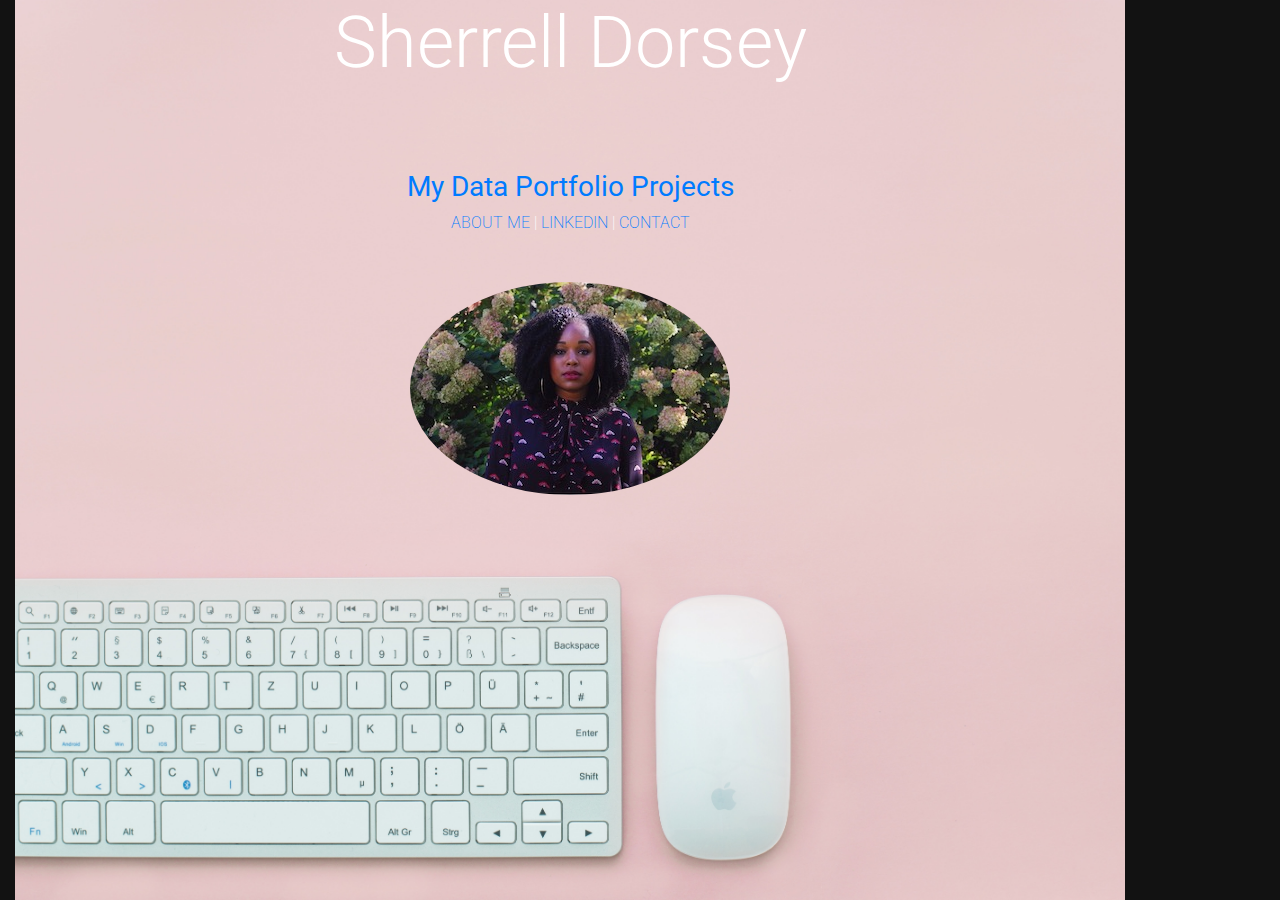
<file: index.html>
<!DOCTYPE html>
<html>
<head>

	<!-- Required meta tags -->
    <meta charset="utf-8">
    <meta name="viewport" content="width=device-width, initial-scale=1, shrink-to-fit=no">

    <!-- 
      1. To change fonts, visit https://fonts.google.com/
      2. After you pick your fonts, click 'Customize'
      3. Pick a few weights for your body font 
          400 = regular, regular italic, 700 = bold
      4. And whichever weight you want for your title font (regular? bold?)
      5. Replace the <link... down below
      6. Edit custom.css with your new font names. Be sure to add the weight!
    -->
    <link href="https://fonts.googleapis.com/css?family=Open+Sans|Roboto" rel="stylesheet">

    <!-- Bootstrap CSS -->
    <link rel="stylesheet" href="https://maxcdn.bootstrapcdn.com/bootstrap/4.0.0/css/bootstrap.min.css">
    
    <!-- Our custom CSS file -->
    <link rel="stylesheet" href="main.css">

	<title>Sherrell's Portfolio</title>
	
</head>
<body>



<div class="container"> 

	<div class="background">

		<div class="background-copy">
			<div class="row">
				<div class="col-sm"> 

		<h1 class="display-3"> Sherrell Dorsey  </h1>
		<br> <br> 
		 <h3 class="text-center snippet-header"> <a href="projects.html"> My Data Portfolio Projects </a> </h3>
					
					<p class="text-center snippet-header"> <a href="aboutme.html">ABOUT ME </a> | <a href="https://www.linkedin.com/in/sherrell-dorsey-922a656/"" target="_blank"> LINKEDIN </a>| 

						<a href="mailto:sherrell@sherrelldorsey.com" target="_blank">CONTACT </a></p>

					<div class="row">
          <div class="col-sm text-center">
            <img src="headshot.jpg" class="rounded-circle">
          </div>
        </div>
				</div>
			</div>

			
		</div>
	</div>
</body>
</html>
</file>
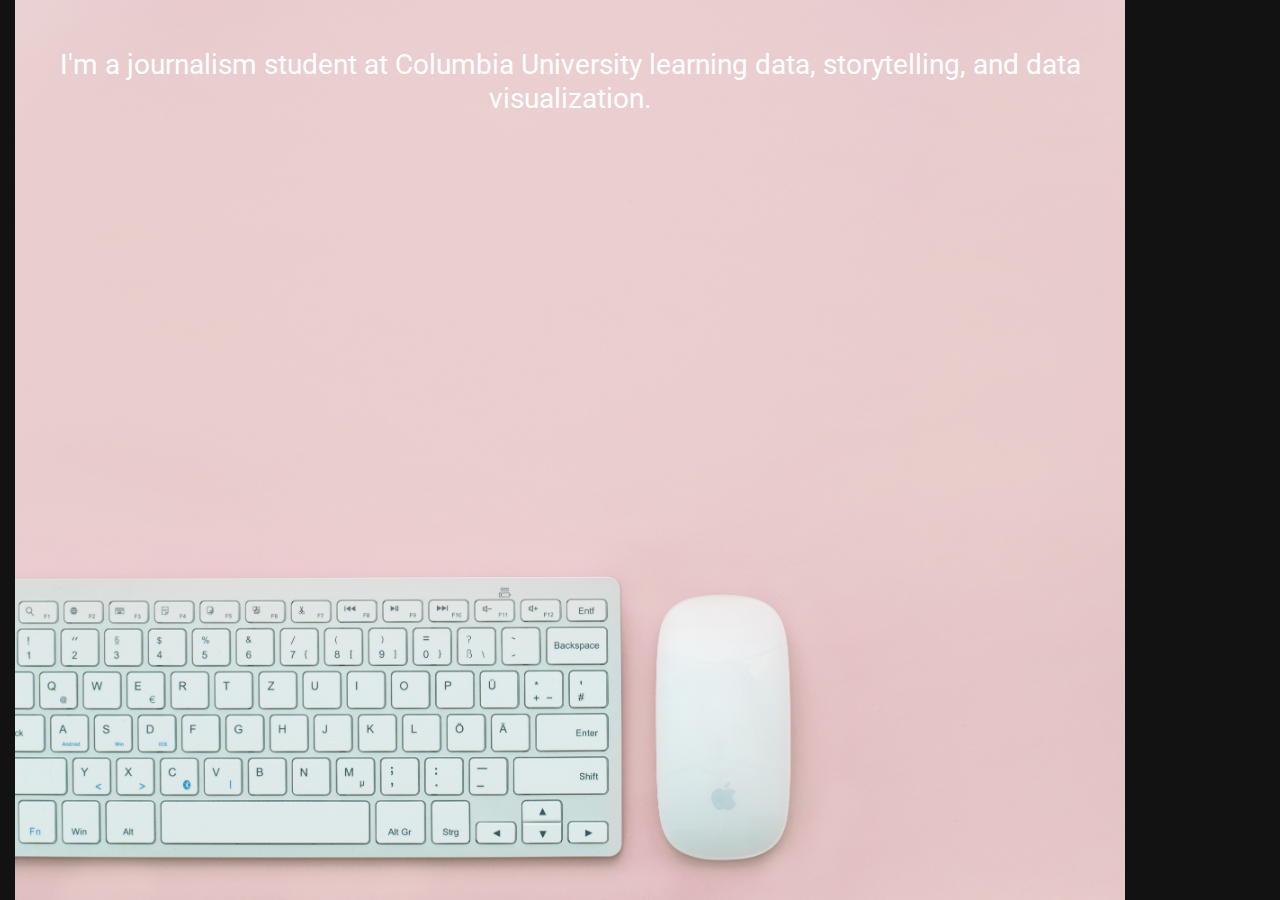
<file: aboutme.html>
<!DOCTYPE html>
<html>
<head>

	<!-- Required meta tags -->
    <meta charset="utf-8">
    <meta name="viewport" content="width=device-width, initial-scale=1, shrink-to-fit=no">

    <!-- 
      1. To change fonts, visit https://fonts.google.com/
      2. After you pick your fonts, click 'Customize'
      3. Pick a few weights for your body font 
          400 = regular, regular italic, 700 = bold
      4. And whichever weight you want for your title font (regular? bold?)
      5. Replace the <link... down below
      6. Edit custom.css with your new font names. Be sure to add the weight!
    -->
    <link href="https://fonts.googleapis.com/css?family=Open+Sans|Roboto" rel="stylesheet">

    <!-- Bootstrap CSS -->
    <link rel="stylesheet" href="https://maxcdn.bootstrapcdn.com/bootstrap/4.0.0/css/bootstrap.min.css">
    
    <!-- Our custom CSS file -->
    <link rel="stylesheet" href="main.css">

	<title>Sherrell's Portfolio</title>
	
</head>
<body>



<div class="container"> 

	<div class="background">

		<div class="background-copy">
			<div class="row">
				<div class="col-sm"> 

		<p><h3> I'm a journalism student at Columbia University learning data, storytelling, and data visualization. </h3></p>

					
					

					<div class="row">
          <div class="col-sm text-center">
           
          </div>
        </div>
				</div>
			</div>

			
		</div>
	</div>
</body>
</html>
</file>
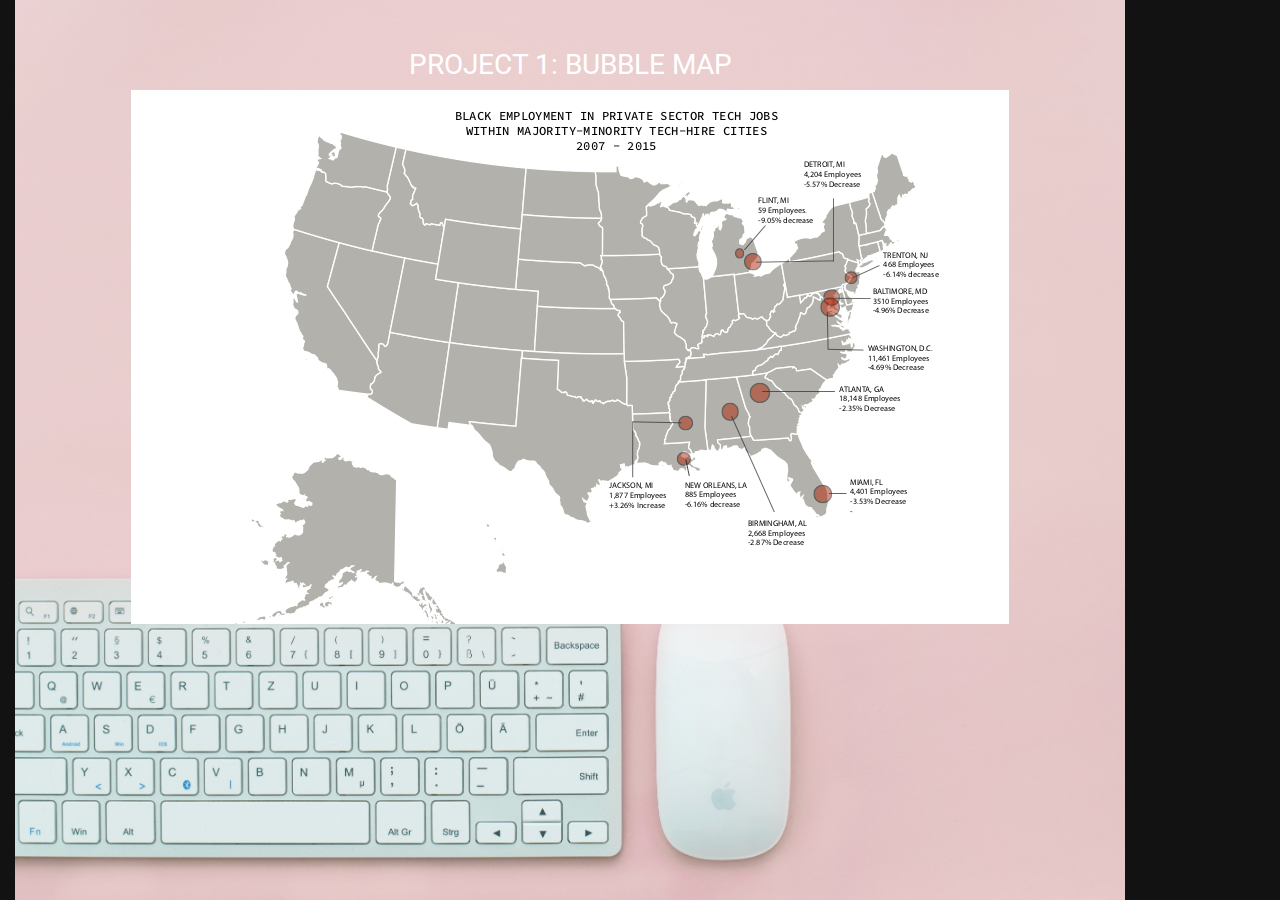
<file: projects.html>
<!DOCTYPE html>
<html>
<head>

	<!-- Required meta tags -->
    <meta charset="utf-8">
    <meta name="viewport" content="width=device-width, initial-scale=1, shrink-to-fit=no">

    <!-- 
      1. To change fonts, visit https://fonts.google.com/
      2. After you pick your fonts, click 'Customize'
      3. Pick a few weights for your body font 
          400 = regular, regular italic, 700 = bold
      4. And whichever weight you want for your title font (regular? bold?)
      5. Replace the <link... down below
      6. Edit custom.css with your new font names. Be sure to add the weight!
    -->
    <link href="https://fonts.googleapis.com/css?family=Open+Sans|Roboto" rel="stylesheet">

    <!-- Bootstrap CSS -->
    <link rel="stylesheet" href="https://maxcdn.bootstrapcdn.com/bootstrap/4.0.0/css/bootstrap.min.css">
    
    <!-- Our custom CSS file -->
    <link rel="stylesheet" href="main.css">

	<title>Sherrell's Portfolio</title>
	
</head>
<body>



<div class="container"> 

	<div class="background">

		<div class="background-copy">
			<div class="row">
				<div class="col-sm"> 

	
		<br> <br> 
		<h3 class="text-center snippet-header"> PROJECT 1: BUBBLE MAP </h3> 
					
				
					<div class="row">
          <div class="col-sm text-center">
            <img src="bubble-map.png">
          </div>
        </div>
				</div>
			</div>

			
		</div>
	</div>
</body>
</html>
</file>
<file: main.css>
body {
  color: #fff;
  background: #121212;
  font-weight: 400;
}








.container {
  position: absolute;
  left: 0
  top: 0;
  width: 100%;
  height: 100%;

}

.background {
  height: 100%;
  width: 100%;
  background-image: url(background.jpg);
  background-size: cover; 
  background-repeat: no-repeat;
  background-position: center center;
}
.background-copy {
  padding-top: em(70);
  text-align: center;
}
  h1 {
    font-size: em(48);
    margin-bottom:  .5em;

  }

  p {
    margin: auto;
    margin-bottom: 3em;
    font-weight: 200;
    line-height: 1.4em;
  }



h1, h2, h3, h4, h5, h6 {
  font-family: 'Roboto', sans-serif;
  font-weight: 400;
}

a {
  color: #007bff;
}

a:hover {
  color: #0056b3;
}



.alt-color {
  background-color: #f39f86;
  background-image: linear-gradient(315deg, #f39f86 0%, #f9d976 74%);
}

.alt-color-2 {
  background-color: #f6f0c4;
  background-image: linear-gradient(315deg, #f6f0c4 0%, #d99ec9 74%);
}


img {
  max-width: 100%;
}


.text-highlight h1 {
  background: #FAD0C4;
  color: black;
  display: inline;
  line-height: 1.15;
}

.footer {
  background: #f5f5f5;
}

.footer .container {
  padding: 30px 0;
}

}
</file>
